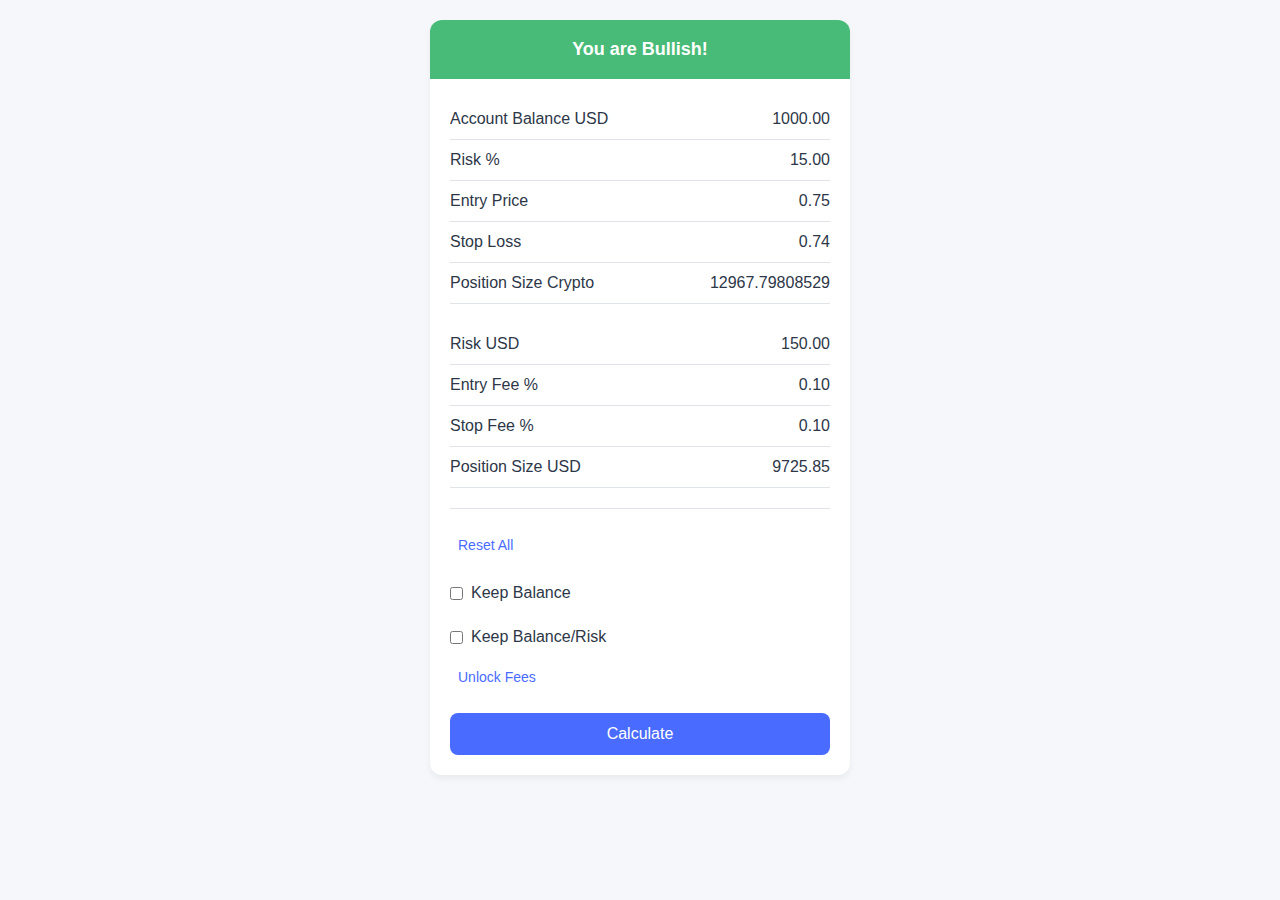
<file: test/test.html>
<!DOCTYPE html>
<html lang="en">
<head>
    <meta charset="UTF-8">
    <meta name="viewport" content="width=device-width, initial-scale=1.0">
    <title>Bullish/Bearish Calculator</title>
    <style>
        :root {
            --primary: #4a6bff;
            --primary-hover: #3a5bef;
            --secondary: #f8f9fa;
            --border: #e0e3e8;
            --text: #2d3748;
            --text-light: #718096;
            --danger: #f56565;
            --success: #48bb78;
            --bg: #ffffff;
        }

        * {
            box-sizing: border-box;
            margin: 0;
            padding: 0;
            font-family: 'Inter', -apple-system, BlinkMacSystemFont, sans-serif;
        }

        body {
            background-color: #f5f7fa;
            color: var(--text);
            line-height: 1.5;
            padding: 20px;
        }

        .calculator {
            max-width: 420px;
            margin: 0 auto;
            background: var(--bg);
            border-radius: 12px;
            box-shadow: 0 4px 6px rgba(0, 0, 0, 0.05);
            overflow: hidden;
        }

        .header {
            padding: 16px 20px;
            background-color: var(--success);
            color: white;
            text-align: center;
            font-weight: bold;
            font-size: 18px;
        }

        .content {
            padding: 20px;
        }

        .data-table {
            width: 100%;
            margin-bottom: 20px;
            border-collapse: collapse;
        }

        .data-table td {
            padding: 8px 0;
            border-bottom: 1px solid var(--border);
        }

        .data-table td:last-child {
            text-align: right;
            font-weight: 500;
        }

        .divider {
            border-top: 1px solid var(--border);
            margin: 20px 0;
        }

        .actions {
            display: flex;
            flex-direction: column;
            gap: 12px;
            margin-top: 16px;
        }

        .action-btn {
            background: none;
            border: none;
            color: var(--primary);
            font-weight: 500;
            cursor: pointer;
            font-size: 14px;
            padding: 8px;
            text-align: left;
            border-radius: 4px;
        }

        .action-btn:hover {
            background-color: rgba(74, 107, 255, 0.1);
        }

        .calculate-btn {
            width: 100%;
            padding: 12px;
            background: var(--primary);
            color: white;
            border: none;
            border-radius: 8px;
            font-weight: 500;
            cursor: pointer;
            margin-top: 20px;
            font-size: 16px;
        }

        .calculate-btn:hover {
            background: var(--primary-hover);
        }

        .checkbox-group {
            display: flex;
            align-items: center;
            margin-top: 8px;
        }

        .checkbox-group input {
            margin-right: 8px;
        }
    </style>
</head>
<body>
    <div class="calculator">
        <div class="header" id="directionHeader">
            You are Bullish!
        </div>

        <div class="content">
            <table class="data-table">
                <tr>
                    <td>Account Balance USD</td>
                    <td id="accountBalance">1000.00</td>
                </tr>
                <tr>
                    <td>Risk %</td>
                    <td id="riskPercent">15.00</td>
                </tr>
                <tr>
                    <td>Entry Price</td>
                    <td id="entryPrice">0.75</td>
                </tr>
                <tr>
                    <td>Stop Loss</td>
                    <td id="stopLoss">0.74</td>
                </tr>
                <tr>
                    <td>Position Size Crypto</td>
                    <td id="positionSizeCrypto">12967.79808529</td>
                </tr>
            </table>

            <table class="data-table">
                <tr>
                    <td>Risk USD</td>
                    <td id="riskUSD">150.00</td>
                </tr>
                <tr>
                    <td>Entry Fee %</td>
                    <td id="entryFee">0.10</td>
                </tr>
                <tr>
                    <td>Stop Fee %</td>
                    <td id="stopFee">0.10</td>
                </tr>
                <tr>
                    <td>Position Size USD</td>
                    <td id="positionSizeUSD">9725.85</td>
                </tr>
            </table>

            <div class="divider"></div>

            <div class="actions">
                <button class="action-btn" id="resetBtn">Reset All</button>
                <div class="checkbox-group">
                    <input type="checkbox" id="keepBalance">
                    <label for="keepBalance">Keep Balance</label>
                </div>
                <div class="checkbox-group">
                    <input type="checkbox" id="keepRisk">
                    <label for="keepRisk">Keep Balance/Risk</label>
                </div>
                <button class="action-btn" id="unlockFees">Unlock Fees</button>
            </div>

            <button class="calculate-btn" id="calculateBtn">Calculate</button>
        </div>
    </div>

    <script>
        // Initialize with default values from screenshot
        document.getElementById('accountBalance').textContent = '1000.00';
        document.getElementById('riskPercent').textContent = '15.00';
        document.getElementById('entryPrice').textContent = '0.75';
        document.getElementById('stopLoss').textContent = '0.74';
        document.getElementById('positionSizeCrypto').textContent = '12967.79808529';
        document.getElementById('riskUSD').textContent = '150.00';
        document.getElementById('entryFee').textContent = '0.10';
        document.getElementById('stopFee').textContent = '0.10';
        document.getElementById('positionSizeUSD').textContent = '9725.85';

        // Set up event listeners
        document.getElementById('resetBtn').addEventListener('click', resetAll);
        document.getElementById('calculateBtn').addEventListener('click', calculate);
        document.getElementById('unlockFees').addEventListener('click', unlockFees);

        function calculate() {
            // Calculation logic would go here
            alert('Calculate button clicked!');
        }

        function resetAll() {
            if (!document.getElementById('keepBalance').checked &&
                !document.getElementById('keepRisk').checked) {
                document.getElementById('accountBalance').textContent = '0.00';
            }
            document.getElementById('riskPercent').textContent = '0.00';
            document.getElementById('entryPrice').textContent = '0.00';
            document.getElementById('stopLoss').textContent = '0.00';
            document.getElementById('positionSizeCrypto').textContent = '0.00';
            document.getElementById('riskUSD').textContent = '0.00';
            document.getElementById('entryFee').textContent = '0.00';
            document.getElementById('stopFee').textContent = '0.00';
            document.getElementById('positionSizeUSD').textContent = '0.00';
        }

        function unlockFees() {
            // Fee unlocking logic would go here
            alert('Fees unlocked!');
        }
    </script>
</body>
</html>
</file>
